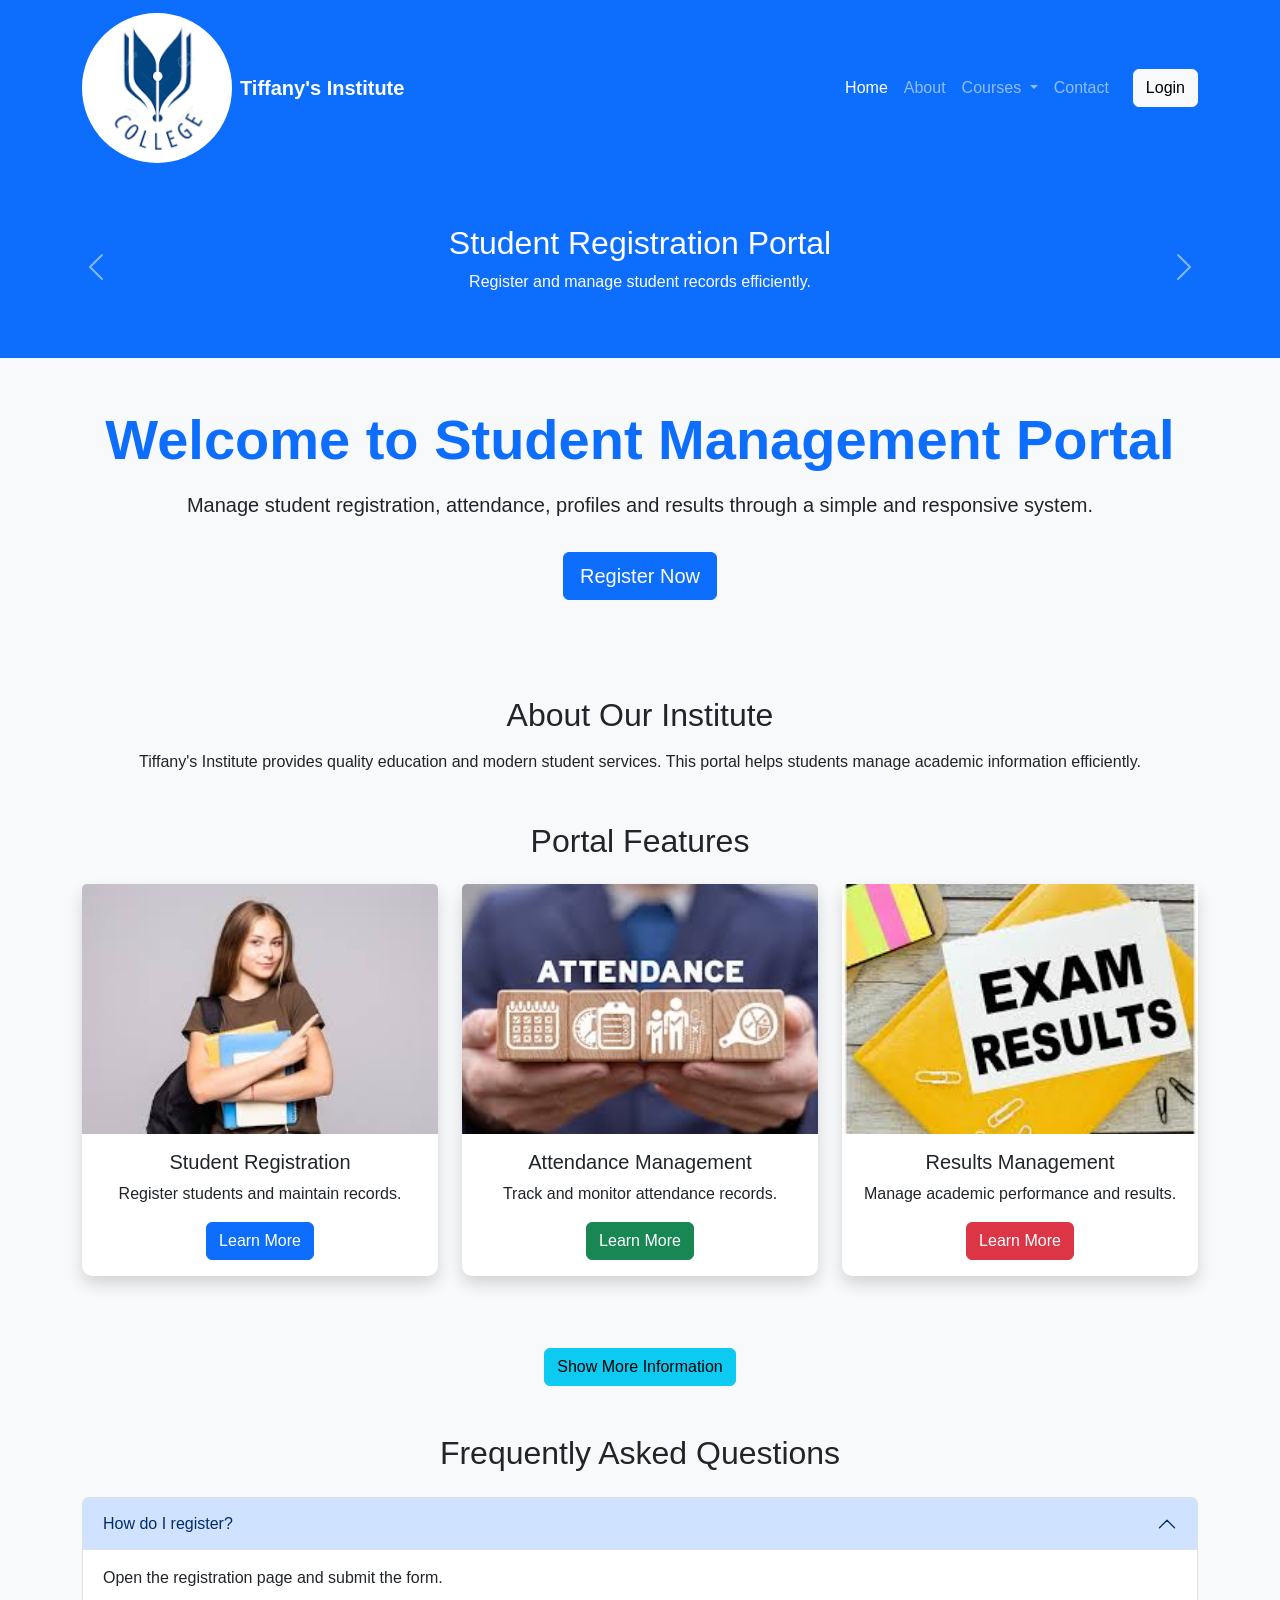
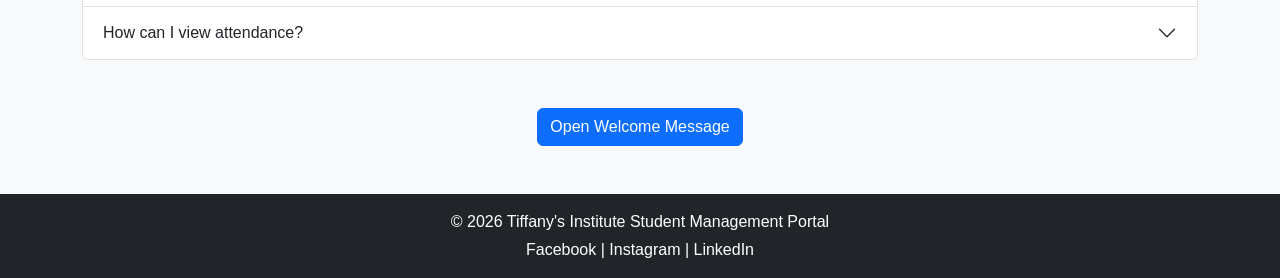
<file: index.html>
<!DOCTYPE html>
<html lang="en">
<head>
<meta charset="UTF-8">
<meta name="viewport" content="width=device-width, initial-scale=1">

<title>Student Management Portal</title>

<link href="https://cdn.jsdelivr.net/npm/bootstrap@5.3.3/dist/css/bootstrap.min.css" rel="stylesheet">
<link rel="stylesheet" href="css/style.css">
</head>

<body>

<!-- NAVBAR -->

<nav class="navbar navbar-expand-lg navbar-dark bg-primary">
    <div class="container">

        <a class="navbar-brand d-flex align-items-center" href="index.html">
            <img src="images/logo.png"
                 alt="Institute Logo"
                 width="50"
                 height="50"
                 class="rounded-circle me-2">
            <span>Tiffany's Institute</span>
        </a>

        <button class="navbar-toggler"
                type="button"
                data-bs-toggle="collapse"
                data-bs-target="#navbarNav">
            <span class="navbar-toggler-icon"></span>
        </button>

        <div class="collapse navbar-collapse" id="navbarNav">

            <ul class="navbar-nav ms-auto">

                <li class="nav-item">
                    <a class="nav-link active" href="index.html">Home</a>
                </li>

                <li class="nav-item">
                    <a class="nav-link" href="#about">About</a>
                </li>

                <li class="nav-item dropdown">

                    <a class="nav-link dropdown-toggle"
                       href="#"
                       role="button"
                       data-bs-toggle="dropdown">
                        Courses
                    </a>

                    <ul class="dropdown-menu">
                        <li><a class="dropdown-item" href="#">B.Tech</a></li>
                        <li><a class="dropdown-item" href="#">MBA</a></li>
                        <li><a class="dropdown-item" href="#">MCA</a></li>
                    </ul>

                </li>

                <li class="nav-item">
                    <a class="nav-link" href="contact.html">Contact</a>
                </li>

            </ul>

            <button class="btn btn-light ms-lg-3">
                Login
            </button>

        </div>

    </div>
</nav>

<!-- TEXT CAROUSEL -->

<div id="portalCarousel"
     class="carousel slide bg-primary text-white py-5"
     data-bs-ride="carousel">

    <div class="carousel-inner text-center">

        <div class="carousel-item active">
            <h2>Student Registration Portal</h2>
            <p>Register and manage student records efficiently.</p>
        </div>

        <div class="carousel-item">
            <h2>Attendance Management</h2>
            <p>Track attendance and monitor participation.</p>
        </div>

        <div class="carousel-item">
            <h2>Results Management</h2>
            <p>Manage academic performance with ease.</p>
        </div>

    </div>

    <button class="carousel-control-prev"
            type="button"
            data-bs-target="#portalCarousel"
            data-bs-slide="prev">

        <span class="carousel-control-prev-icon"></span>

    </button>

    <button class="carousel-control-next"
            type="button"
            data-bs-target="#portalCarousel"
            data-bs-slide="next">

        <span class="carousel-control-next-icon"></span>

    </button>

</div>

<!-- HERO SECTION -->

<section class="py-5 bg-light">

    <div class="container text-center">

        <h1 class="display-4 fw-bold text-primary">
            Welcome to Student Management Portal
        </h1>

        <p class="lead mt-3">

            Manage student registration,
            attendance, profiles and results
            through a simple and responsive system.

        </p>

        <a href="registration.html"
           class="btn btn-primary btn-lg mt-3">

            Register Now

        </a>

    </div>

</section>

<!-- ABOUT -->

<section id="about" class="container my-5">

    <h2 class="text-center mb-3">
        About Our Institute
    </h2>

    <p class="text-center">

        Tiffany's Institute provides quality education
        and modern student services. This portal helps
        students manage academic information efficiently.

    </p>

</section>

<!-- FEATURES -->

<section class="container my-5">

    <h2 class="text-center mb-4">
        Portal Features
    </h2>

    <div class="row">

        <!-- CARD 1 -->

        <div class="col-12 col-md-6 col-lg-4 mb-4">

            <div class="card shadow h-100">

                <img src="images/student.jpg"
                     class="card-img-top"
                     alt="Registration">

                <div class="card-body text-center">

                    <h5 class="card-title">
                        Student Registration
                    </h5>

                    <p class="card-text">
                        Register students and maintain records.
                    </p>

                    <a href="registration.html"
                       class="btn btn-primary">

                        Learn More

                    </a>

                </div>

            </div>

        </div>

        <!-- CARD 2 -->

        <div class="col-12 col-md-6 col-lg-4 mb-4">

            <div class="card shadow h-100">

                <img src="images/attendance.jpg"
                     class="card-img-top"
                     alt="Attendance">

                <div class="card-body text-center">

                    <h5 class="card-title">
                        Attendance Management
                    </h5>

                    <p class="card-text">
                        Track and monitor attendance records.
                    </p>

                    <a href="dashboard.html"
                       class="btn btn-success">

                        Learn More

                    </a>

                </div>

            </div>

        </div>

        <!-- CARD 3 -->

        <div class="col-12 col-md-6 col-lg-4 mb-4">

            <div class="card shadow h-100">

                <img src="images/result.jpg"
                     class="card-img-top"
                     alt="Results">

                <div class="card-body text-center">

                    <h5 class="card-title">
                        Results Management
                    </h5>

                    <p class="card-text">
                        Manage academic performance and results.
                    </p>

                    <a href="dashboard.html"
                       class="btn btn-danger">

                        Learn More

                    </a>

                </div>

            </div>

        </div>

    </div>

</section>

<!-- COLLAPSE -->

<section class="container text-center my-5">

    <button class="btn btn-info"
            data-bs-toggle="collapse"
            data-bs-target="#portalInfo">

        Show More Information

    </button>

    <div class="collapse mt-3"
         id="portalInfo">

        <div class="card card-body">

            The portal supports student registration,
            attendance tracking, result management,
            and profile management.

        </div>

    </div>

</section>

<!-- ACCORDION -->

<section class="container my-5">

    <h2 class="text-center mb-4">
        Frequently Asked Questions
    </h2>

    <div class="accordion" id="faqAccordion">

        <div class="accordion-item">

            <h2 class="accordion-header">

                <button class="accordion-button"
                        data-bs-toggle="collapse"
                        data-bs-target="#faq1">

                    How do I register?

                </button>

            </h2>

            <div id="faq1"
                 class="accordion-collapse collapse show">

                <div class="accordion-body">

                    Open the registration page and submit the form.

                </div>

            </div>

        </div>

        <div class="accordion-item">

            <h2 class="accordion-header">

                <button class="accordion-button collapsed"
                        data-bs-toggle="collapse"
                        data-bs-target="#faq2">

                    How can I view attendance?

                </button>

            </h2>

            <div id="faq2"
                 class="accordion-collapse collapse">

                <div class="accordion-body">

                    Attendance information is available in the dashboard.

                </div>

            </div>

        </div>

    </div>

</section>

<!-- MODAL -->

<section class="container text-center my-5">

    <button class="btn btn-primary"
            data-bs-toggle="modal"
            data-bs-target="#welcomeModal">

        Open Welcome Message

    </button>

</section>

<div class="modal fade" id="welcomeModal">

    <div class="modal-dialog">

        <div class="modal-content">

            <div class="modal-header">

                <h5 class="modal-title">
                    Welcome
                </h5>

                <button class="btn-close"
                        data-bs-dismiss="modal">
                </button>

            </div>

            <div class="modal-body">

                Welcome to Tiffany's Institute Student Management Portal.

            </div>

            <div class="modal-footer">

                <button class="btn btn-secondary"
                        data-bs-dismiss="modal">

                    Close

                </button>

            </div>

        </div>

    </div>

</div>

<!-- FOOTER -->

<footer class="bg-dark text-white text-center p-3">

    <p class="mb-1">
        © 2026 Tiffany's Institute Student Management Portal
    </p>

    <p class="mb-0">
        Facebook | Instagram | LinkedIn
    </p>

</footer>

<script src="https://cdn.jsdelivr.net/npm/bootstrap@5.3.3/dist/js/bootstrap.bundle.min.js"></script>

</body>
</html>
</file>
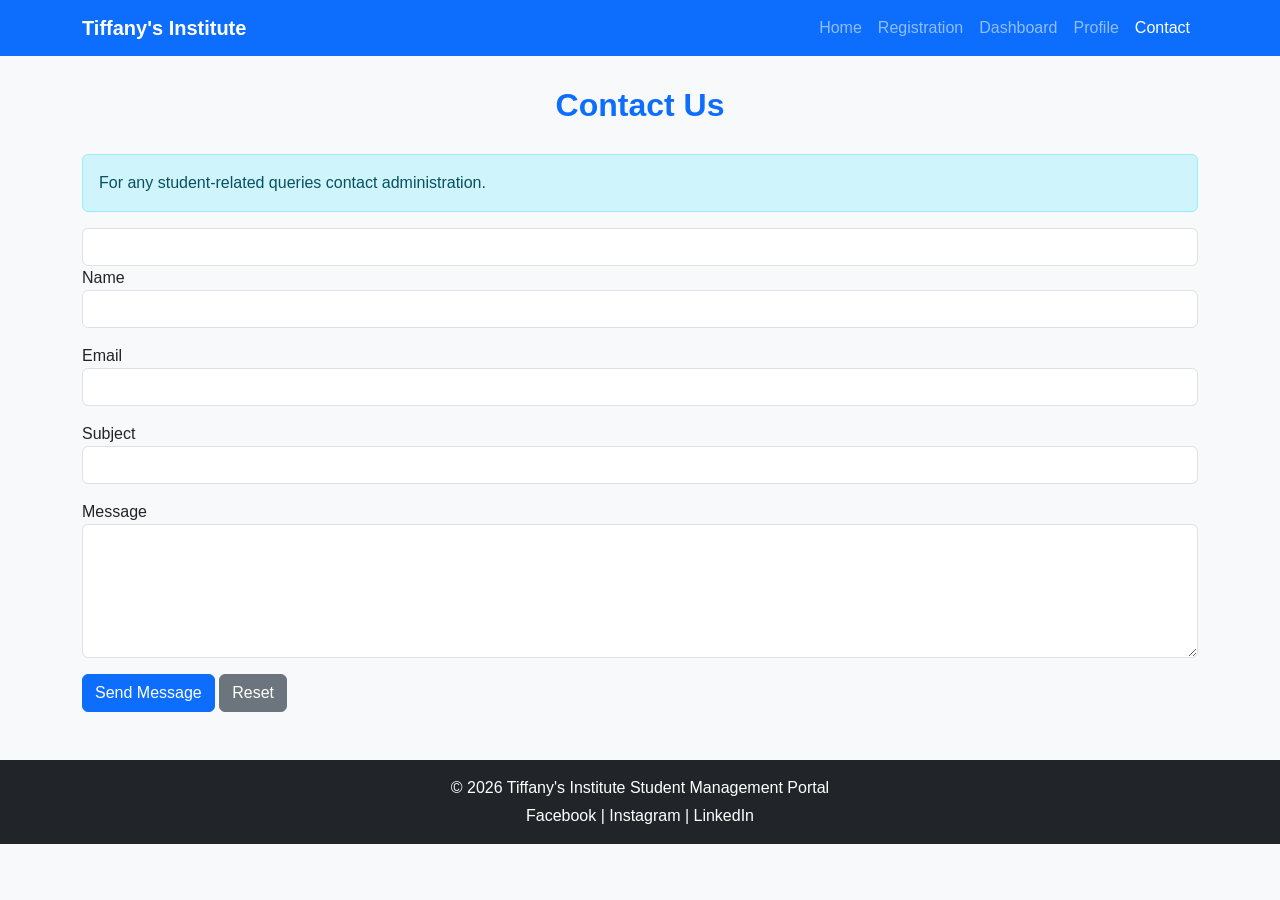
<file: contact.html>
<!DOCTYPE html>
<html>
<head>
<title>Contact Us</title>

<meta name="viewport" content="width=device-width, initial-scale=1">

<link href="https://cdn.jsdelivr.net/npm/bootstrap@5.3.3/dist/css/bootstrap.min.css" rel="stylesheet">
<link rel="stylesheet" href="css/style.css">
</head>

<body>
    <nav class="navbar navbar-expand-lg navbar-dark bg-primary">
    <div class="container">

        <a class="navbar-brand" href="index.html">
            Tiffany's Institute
        </a>

        <button class="navbar-toggler"
                type="button"
                data-bs-toggle="collapse"
                data-bs-target="#navbarNav">

            <span class="navbar-toggler-icon"></span>

        </button>

        <div class="collapse navbar-collapse" id="navbarNav">

            <ul class="navbar-nav ms-auto">

                <li class="nav-item">
                    <a class="nav-link" href="index.html">Home</a>
                </li>

                <li class="nav-item">
                    <a class="nav-link" href="registration.html">Registration</a>
                </li>

                <li class="nav-item">
                    <a class="nav-link" href="dashboard.html">Dashboard</a>
                </li>

                <li class="nav-item">
                    <a class="nav-link" href="profile.html">Profile</a>
                </li>

                <li class="nav-item">
                    <a class="nav-link active" href="contact.html">Contact</a>
                </li>

            </ul>

        </div>

    </div>
</nav>

<div class="container">

<h2 class="page-title">
Contact Us
</h2>

<div class="alert alert-info">
For any student-related queries contact administration.
</div>

<input type="text" class="form-control" required>

<div class="mb-3">
<label>Name</label>

<input type="email" class="form-control" required>
</div>

<div class="mb-3">
<label>Email</label>
<input type="text" class="form-control" required>
</div>

<div class="mb-3">
<label>Subject</label>
<input type="text" class="form-control">
</div>

<div class="mb-3">
<label>Message</label>
<textarea rows="5" class="form-control" required></textarea>
</div>

<div class="mt-3">

    <button type="submit"
            class="btn btn-primary">
        Send Message
    </button>

    <button type="reset"
            class="btn btn-secondary">
        Reset
    </button>

</div>

</form>

</div>
<footer class="bg-dark text-white text-center p-3 mt-5">

    <p class="mb-1">
        © 2026 Tiffany's Institute Student Management Portal
    </p>

    <p class="mb-0">
        Facebook | Instagram | LinkedIn
    </p>

</footer>
<script src="https://cdn.jsdelivr.net/npm/bootstrap@5.3.3/dist/js/bootstrap.bundle.min.js"></script>
</body>
</html>
</file>
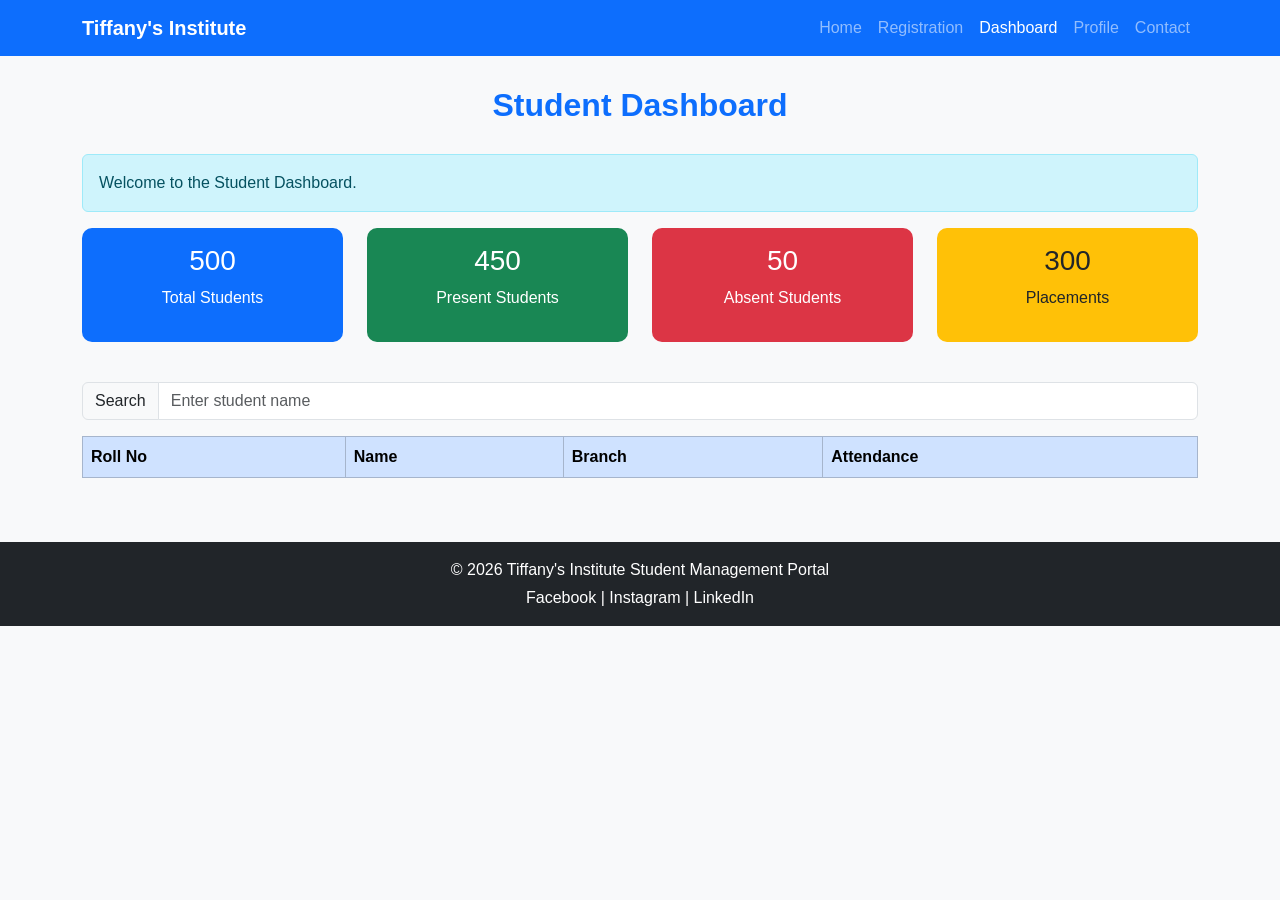
<file: dashboard.html>
<!DOCTYPE html>
<html>
<head>
<title>Dashboard</title>

<meta name="viewport" content="width=device-width, initial-scale=1">

<link href="https://cdn.jsdelivr.net/npm/bootstrap@5.3.3/dist/css/bootstrap.min.css" rel="stylesheet">
<link rel="stylesheet" href="css/style.css">
</head>

<body>
<nav class="navbar navbar-expand-lg navbar-dark bg-primary">
    <div class="container">

        <a class="navbar-brand" href="index.html">
            Tiffany's Institute
        </a>

        <button class="navbar-toggler"
                type="button"
                data-bs-toggle="collapse"
                data-bs-target="#navbarNav">

            <span class="navbar-toggler-icon"></span>

        </button>

        <div class="collapse navbar-collapse" id="navbarNav">

            <ul class="navbar-nav ms-auto">

                <li class="nav-item">
                    <a class="nav-link" href="index.html">Home</a>
                </li>

                <li class="nav-item">
                    <a class="nav-link" href="registration.html">Registration</a>
                </li>

                <li class="nav-item">
                    <a class="nav-link active" href="dashboard.html">Dashboard</a>
                </li>

                <li class="nav-item">
                    <a class="nav-link" href="profile.html">Profile</a>
                </li>

                <li class="nav-item">
                    <a class="nav-link" href="contact.html">Contact</a>
                </li>

            </ul>

        </div>

    </div>
</nav>
<div class="container">

<h2 class="page-title">
Student Dashboard
</h2>
<div class="alert alert-info">
    Welcome to the Student Dashboard.
</div>

<div class="row mb-4">

<div class="col-12 col-md-6 col-lg-3 mb-3">
<div class="card stats-card bg-primary text-white">
<div class="card-body text-center">
<h3>500</h3>
<p>Total Students</p>
</div>
</div>
</div>

<div class="col-12 col-md-6 col-lg-3 mb-3">
<div class="card stats-card bg-success text-white">
<div class="card-body text-center">
<h3>450</h3>
<p>Present Students</p>
</div>
</div>
</div>

<div class="col-12 col-md-6 col-lg-3 mb-3">
<div class="card stats-card bg-danger text-white">
<div class="card-body text-center">
<h3>50</h3>
<p>Absent Students</p>
</div>
</div>
</div>

<div class="col-12 col-md-6 col-lg-3 mb-3">
<div class="card stats-card bg-warning">
<div class="card-body text-center">
<h3>300</h3>
<p>Placements</p>
</div>
</div>
</div>

</div>

<div class="input-group mb-3">

    <span class="input-group-text">
        Search
    </span>

    <input type="text"
           class="form-control"
           placeholder="Enter student name">

</div>

<div class="table-responsive">

<table class="table table-striped table-bordered">

<thead class="table-primary">
<tr>
<th>Roll No</th>
<th>Name</th>
<th>Branch</th>
<th>Attendance</th>
</tr>
</thead>

<tbody id="studentTableBody"></tbody>

</table>

</div>

</div>
<footer class="bg-dark text-white text-center p-3 mt-5">

    <p class="mb-1">
        © 2026 Tiffany's Institute Student Management Portal
    </p>

    <p class="mb-0">
        Facebook | Instagram | LinkedIn
    </p>

</footer>
<script src="https://cdn.jsdelivr.net/npm/bootstrap@5.3.3/dist/js/bootstrap.bundle.min.js"></script>
<script>
const students =
    JSON.parse(localStorage.getItem("students")) || [];

const tableBody =
    document.getElementById("studentTableBody");

students.forEach(student => {

    tableBody.innerHTML += `
    <tr>
        <td>${student.rollNo}</td>
        <td>${student.name}</td>
        <td>${student.branch}</td>
        <td>
            <span class="badge bg-success">100%</span>
        </td>
    </tr>
    `;
});
</script>
</body>
</html>
</file>
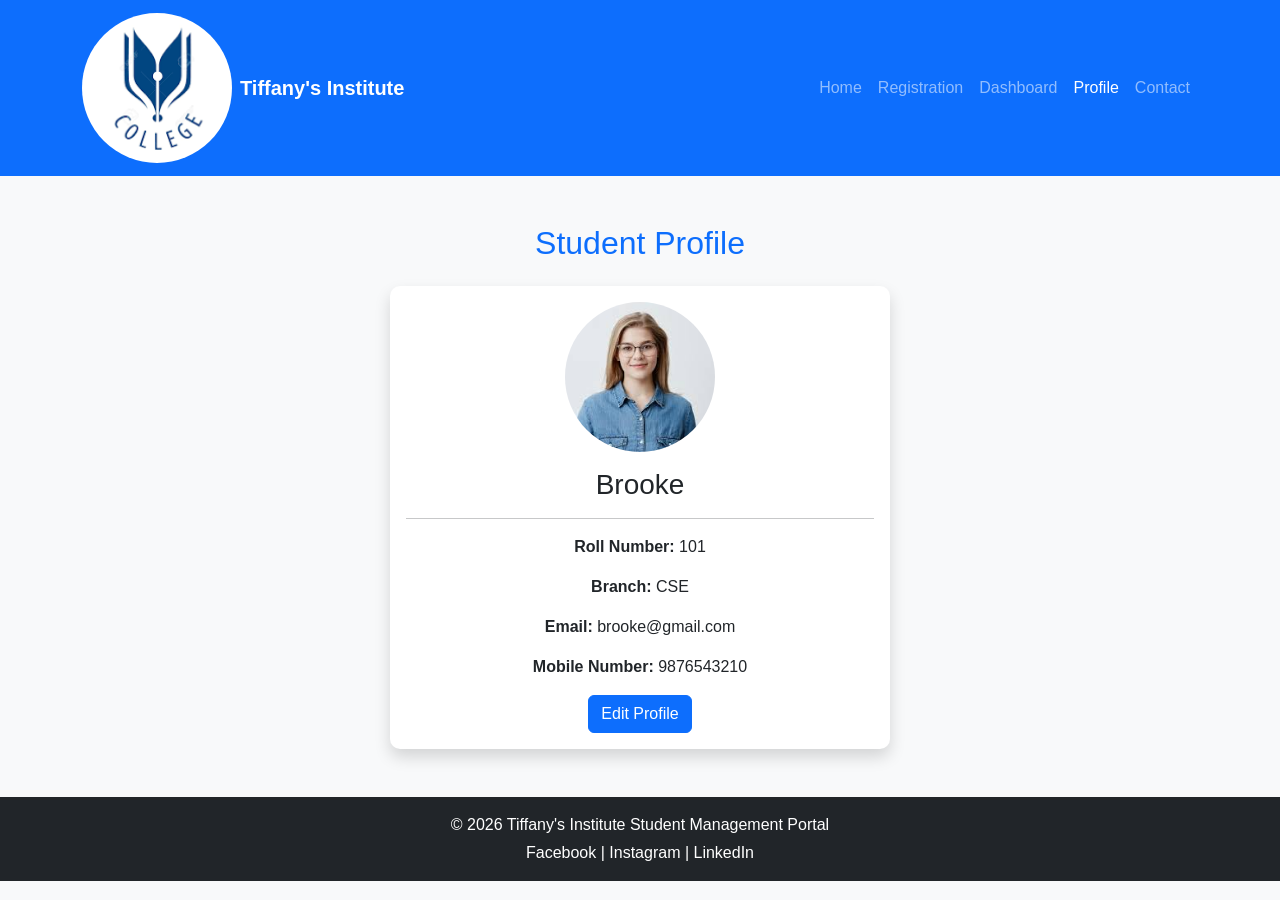
<file: profile.html>
<!DOCTYPE html>
<html lang="en">
<head>
<meta charset="UTF-8">
<meta name="viewport" content="width=device-width, initial-scale=1">

<title>Student Profile</title>

<link href="https://cdn.jsdelivr.net/npm/bootstrap@5.3.3/dist/css/bootstrap.min.css" rel="stylesheet">
<link rel="stylesheet" href="css/style.css">
</head>

<body>

<!-- NAVBAR -->

<nav class="navbar navbar-expand-lg navbar-dark bg-primary">
    <div class="container">

        <a class="navbar-brand d-flex align-items-center" href="index.html">
            <img src="images/logo.png"
                 width="50"
                 height="50"
                 class="rounded-circle me-2"
                 alt="Logo">
            <span>Tiffany's Institute</span>
        </a>

        <button class="navbar-toggler"
                type="button"
                data-bs-toggle="collapse"
                data-bs-target="#navbarNav">

            <span class="navbar-toggler-icon"></span>

        </button>

        <div class="collapse navbar-collapse" id="navbarNav">

            <ul class="navbar-nav ms-auto">

                <li class="nav-item">
                    <a class="nav-link" href="index.html">Home</a>
                </li>

                <li class="nav-item">
                    <a class="nav-link" href="registration.html">Registration</a>
                </li>

                <li class="nav-item">
                    <a class="nav-link" href="dashboard.html">Dashboard</a>
                </li>

                <li class="nav-item">
                    <a class="nav-link active" href="profile.html">Profile</a>
                </li>

                <li class="nav-item">
                    <a class="nav-link" href="contact.html">Contact</a>
                </li>

            </ul>

        </div>

    </div>
</nav>

<!-- PROFILE SECTION -->

<div class="container my-5">

    <h2 class="text-center text-primary mb-4">
        Student Profile
    </h2>

    <div class="card shadow mx-auto" style="max-width: 500px;">

        <div class="card-body text-center">

            <img src="images/profile.jpg"
                 alt="Profile"
                 class="rounded-circle img-fluid mb-3"
                 width="150">

            <h3>Brooke</h3>

            <hr>

            <p><strong>Roll Number:</strong> 101</p>

            <p><strong>Branch:</strong> CSE</p>

            <p><strong>Email:</strong> brooke@gmail.com</p>

            <p><strong>Mobile Number:</strong> 9876543210</p>

            <button class="btn btn-primary">
                Edit Profile
            </button>

        </div>

    </div>

</div>

<!-- FOOTER -->

<footer class="bg-dark text-white text-center p-3 mt-5">

    <p class="mb-1">
        © 2026 Tiffany's Institute Student Management Portal
    </p>

    <p class="mb-0">
        Facebook | Instagram | LinkedIn
    </p>

</footer>

<script src="https://cdn.jsdelivr.net/npm/bootstrap@5.3.3/dist/js/bootstrap.bundle.min.js"></script>

</body>
</html>
</file>
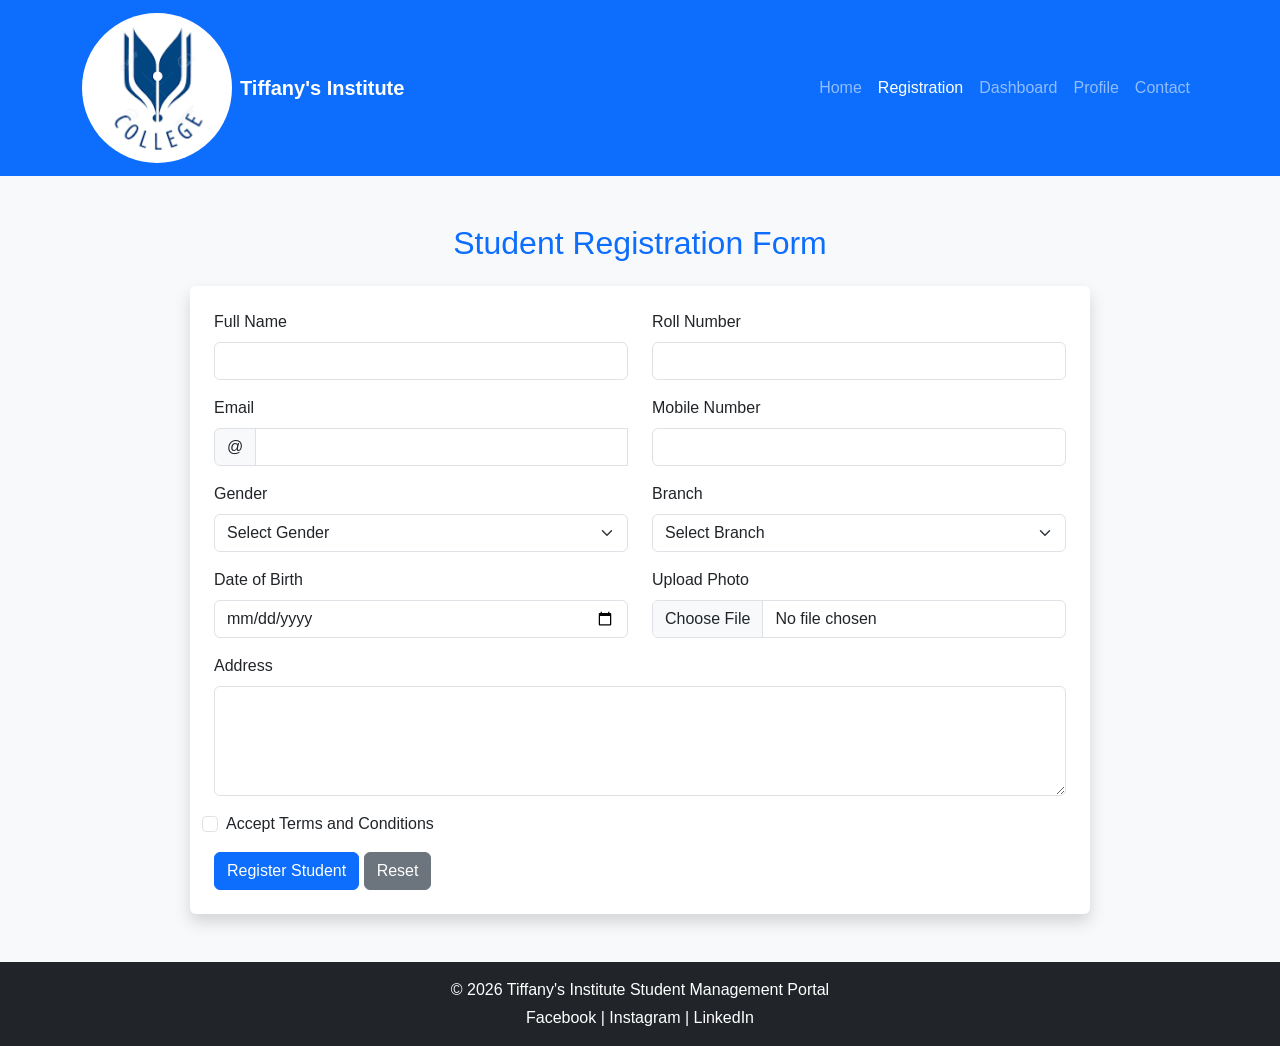
<file: registration.html>
<!DOCTYPE html>
<html lang="en">
<head>
<meta charset="UTF-8">
<meta name="viewport" content="width=device-width, initial-scale=1">

<title>Student Registration</title>

<link href="https://cdn.jsdelivr.net/npm/bootstrap@5.3.3/dist/css/bootstrap.min.css" rel="stylesheet">
<link rel="stylesheet" href="css/style.css">
</head>

<body>

<!-- NAVBAR -->

<nav class="navbar navbar-expand-lg navbar-dark bg-primary">
    <div class="container">

        <a class="navbar-brand d-flex align-items-center" href="index.html">
            <img src="images/logo.png"
                 width="50"
                 height="50"
                 class="rounded-circle me-2"
                 alt="Logo">
            <span>Tiffany's Institute</span>
        </a>

        <button class="navbar-toggler"
                type="button"
                data-bs-toggle="collapse"
                data-bs-target="#navbarNav">

            <span class="navbar-toggler-icon"></span>

        </button>

        <div class="collapse navbar-collapse" id="navbarNav">

            <ul class="navbar-nav ms-auto">

                <li class="nav-item">
                    <a class="nav-link" href="index.html">Home</a>
                </li>

                <li class="nav-item">
                    <a class="nav-link active" href="registration.html">Registration</a>
                </li>

                <li class="nav-item">
                    <a class="nav-link" href="dashboard.html">Dashboard</a>
                </li>

                <li class="nav-item">
                    <a class="nav-link" href="profile.html">Profile</a>
                </li>

                <li class="nav-item">
                    <a class="nav-link" href="contact.html">Contact</a>
                </li>

            </ul>

        </div>

    </div>
</nav>

<!-- FORM -->

<div class="container my-5">

<h2 class="text-center text-primary mb-4">
Student Registration Form
</h2>
<form id="registrationForm"
      class="shadow p-4 bg-white rounded needs-validation"
      novalidate>
<div class="row">

<div class="col-12 col-md-6 mb-3">
<label class="form-label">Full Name</label>
<input type="text" class="form-control" id="fullName" required>

<div class="invalid-feedback">
Please enter full name.
</div>
</div>

<div class="col-12 col-md-6 mb-3">
<label class="form-label">Roll Number</label>
<input type="text" class="form-control" id="rollNo" required>

<div class="invalid-feedback">
Please enter roll number.
</div>
</div>

<div class="col-12 col-md-6 mb-3">
<label class="form-label">Email</label>

<div class="input-group">

<span class="input-group-text">@</span>

<input type="email" class="form-control" id="email" required>

<div class="invalid-feedback">
Enter valid email.
</div>

</div>
</div>

<div class="col-12 col-md-6 mb-3">
<label class="form-label">Mobile Number</label>

<input type="tel"
       class="form-control"
       id="mobile"
       pattern="[0-9]{10}"
       maxlength="10"
       required>

<div class="invalid-feedback">
Enter 10 digit mobile number.
</div>

</div>

<div class="col-12 col-md-6 mb-3">

<label class="form-label">
Gender
</label>

<select class="form-select" id="gender" required>

<option value="">
Select Gender
</option>

<option>
Male
</option>

<option>
Female
</option>

<option>
Other
</option>

</select>

</div>

<div class="col-12 col-md-6 mb-3">

<label class="form-label">
Branch
</label>

<select class="form-select" id="branch" required>

<option value="">
Select Branch
</option>

<option>
CSE
</option>

<option>
ECE
</option>

<option>
EEE
</option>

<option>
MECH
</option>

</select>

</div>

<div class="col-12 col-md-6 mb-3">

<label class="form-label">
Date of Birth
</label>

<input type="date"
       class="form-control"
       required>

</div>

<div class="col-12 col-md-6 mb-3">

<label class="form-label">
Upload Photo
</label>

<input type="file"
       class="form-control"
       required>

</div>

<div class="col-12 mb-3">

<label class="form-label">
Address
</label>

<textarea rows="4"
          class="form-control"
          required></textarea>

</div>

<div class="col-12 form-check mb-3">

<input class="form-check-input"
       type="checkbox"
       required>

<label class="form-check-label">

Accept Terms and Conditions

</label>

</div>

</div>

<button class="btn btn-primary">
Register Student
</button>

<button type="reset"
        class="btn btn-secondary">
Reset
</button>

</form>

</div>

<!-- FOOTER -->

<footer class="bg-dark text-white text-center p-3 mt-5">

<p class="mb-1">
© 2026 Tiffany's Institute Student Management Portal
</p>

<p class="mb-0">
Facebook | Instagram | LinkedIn
</p>

</footer>

<script src="https://cdn.jsdelivr.net/npm/bootstrap@5.3.3/dist/js/bootstrap.bundle.min.js"></script>

<script>
(() => {
    'use strict';

    const form = document.getElementById("registrationForm");

    document.getElementById("mobile")
    .addEventListener("input", function () {
        this.value = this.value.replace(/\D/g, "");
    });

    form.addEventListener("submit", function (event) {

        event.preventDefault();

        if (!form.checkValidity()) {
            event.stopPropagation();
            form.classList.add("was-validated");
            return;
        }

        const mobile =
            document.getElementById("mobile").value.trim();

        if (!/^[0-9]{10}$/.test(mobile)) {
            alert("Please enter a valid 10-digit mobile number.");
            return;
        }

        const student = {
            name: document.getElementById("fullName").value,
            rollNo: document.getElementById("rollNo").value,
            email: document.getElementById("email").value,
            mobile: mobile,
            gender: document.getElementById("gender").value,
            branch: document.getElementById("branch").value,
            dob: document.querySelector('input[type="date"]').value,
            address: document.querySelector("textarea").value
        };

        let students =
            JSON.parse(localStorage.getItem("students")) || [];

        students.push(student);

        localStorage.setItem(
            "students",
            JSON.stringify(students)
        );

        alert("Student Registered Successfully!");

        form.reset();
        form.classList.remove("was-validated");

        window.location.href = "dashboard.html";

    });

})();
</script>

</body>
</html>
</file>
<file: css/style.css>
/* General Styling */

body {
    background-color: #f8f9fa;
    font-family: Arial, sans-serif;
}

.page-title {
    text-align: center;
    margin: 30px 0;
    color: #0d6efd;
    font-weight: bold;
}

/* Cards */

.card {
    border: none;
    border-radius: 10px;
}

.card:hover {
    transform: translateY(-5px);
    transition: 0.3s;
}

/* Feature Images */

.card-img-top {
    height: 220px;
    object-fit: cover;
}

/* Dashboard Cards */

.stats-card {
    border-radius: 10px;
}

/* Profile Image */

.profile-img,
.rounded-circle {
    width: 150px;
    height: 150px;
    object-fit: cover;
}

/* Forms */

form {
    max-width: 900px;
    margin: auto;
}

/* Footer */

footer {
    margin-top: 40px;
}

/* Navbar */

.navbar-brand {
    font-weight: bold;
}

/* Buttons */

.btn {
    border-radius: 6px;
}

/* Mobile Devices */

@media (max-width: 575.98px) {

    .display-4 {
        font-size: 2rem;
    }

    .card-img-top {
        height: 180px;
    }

    .profile-img,
    .rounded-circle {
        width: 120px;
        height: 120px;
    }

    .page-title {
        font-size: 1.8rem;
    }
}

/* Tablet Devices */

@media (min-width: 768px) {

    .card-img-top {
        height: 220px;
    }
}

/* Desktop Devices */

@media (min-width: 992px) {

    .card-img-top {
        height: 250px;
    }
}
</file>
